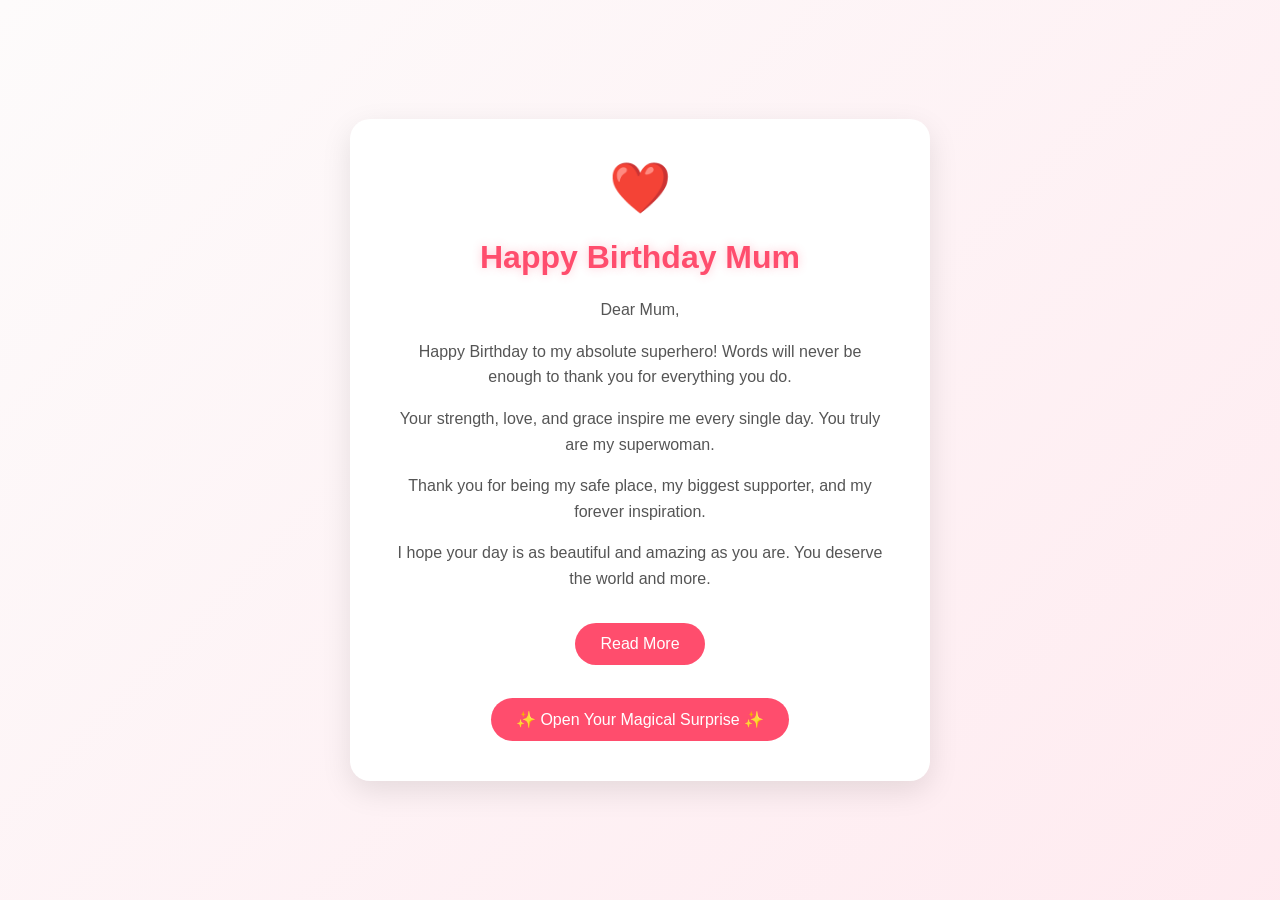
<file: index.html>
<!DOCTYPE html>
<html lang="en">
<head>
    <meta charset="UTF-8">
    <meta name="viewport" content="width=device-width, initial-scale=1.0">
    <title>Happy Birthday Mum ❤️</title>
    <link rel="stylesheet" href="style.css?v=5">
</head>
<body>

    <div class="butterflies">
        <span>🦋</span><span>🦋</span><span>🦋</span>
        <span>🦋</span><span>🦋</span><span>🦋</span>
    </div>

    <div class="card">
        <div class="heart">❤️</div>

        <h1 class="glow-text">Happy Birthday Mum</h1>

        <p class="fade delay1">Dear Mum,</p>

        <p class="fade delay2">
            Happy Birthday to my absolute superhero! Words will never be enough
            to thank you for everything you do.
        </p>

        <p class="fade delay3">
            Your strength, love, and grace inspire me every single day.
            You truly are my superwoman.
        </p>

        <p class="fade delay4">
            Thank you for being my safe place, my biggest supporter,
            and my forever inspiration.
        </p>

        <p class="fade delay5">
            I hope your day is as beautiful and amazing as you are.
            You deserve the world and more.
        </p>

        <button onclick="showMessage()" class="surprise-btn fade delay5">Read More</button>
        
        <div id="message"></div>
        <br>
        
        <a href="surprise.html" class="surprise-btn surprise-link fade delay5">
            ✨ Open Your Magical Surprise ✨
        </a>
    </div>

    <script src="script.js"></script>
</body>
</html>
</file>
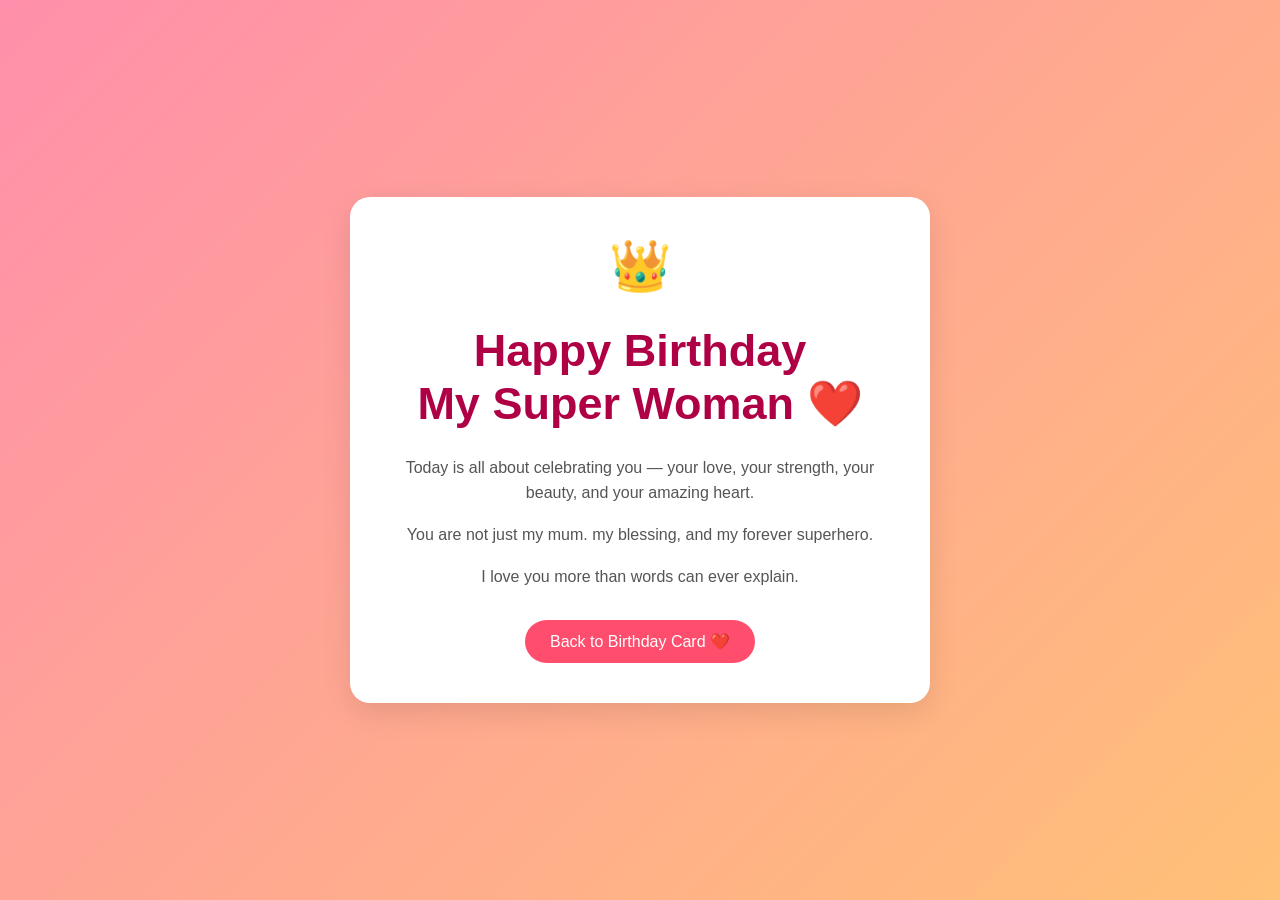
<file: surprise.html>
<!DOCTYPE html>
<html lang="en">
<head>
    <meta charset="UTF-8">
    <meta name="viewport" content="width=device-width, initial-scale=1.0">
    <title>My Super Woman ❤️</title>
    <link rel="stylesheet" href="style.css?v=5">
</head>
<body class="surprise-page">

    <div class="birthday-explosion">
        <span>🎉</span><span>🎊</span><span>✨</span><span>💖</span><span>🦋</span>
        <span>🎂</span><span>👑</span><span>❤️</span><span>🌟</span><span>🎁</span>
    </div>

    <div class="card surprise-card">
        <div class="heart">👑</div>

        <h1 class="superwoman-title">
            Happy Birthday<br>
            My Super Woman ❤️
        </h1>

        <p class="fade delay1">
            Today is all about celebrating you — your love, your strength,
            your beauty, and your amazing heart.
        </p>

        <p class="fade delay2">
            You are not just my mum. my blessing,
            and my forever superhero.
        </p>

        <p class="fade delay3">
            I love you more than words can ever explain.
        </p>

        <a href="index.html" class="surprise-btn surprise-link fade delay4">
            Back to Birthday Card ❤️
        </a>
    </div>

</body>
</html>
</file>
<file: style.css>
/* --- FOUNDATIONAL & BACKGROUND STYLES --- */
body {
    margin: 0;
    padding: 0;
    font-family: 'Segoe UI', Tahoma, Geneva, Verdana, sans-serif;
    /* Animated shifting gradient for main page */
    background: linear-gradient(-45deg, #fff0f3, #ffccd5, #ffe5ec, #fdfbfb);
    background-size: 400% 400%;
    animation: gradientShift 12s ease infinite;
    min-height: 100vh;
    display: flex;
    justify-content: center;
    align-items: center;
    overflow-x: hidden;
}

.surprise-page {
    /* Vibrant animated shifting gradient for surprise page */
    background: linear-gradient(-45deg, #ff4d6d, #ffb3c6, #ffd166, #ff8fab);
    background-size: 400% 400%;
    animation: gradientShift 8s ease infinite;
}

@keyframes gradientShift {
    0% { background-position: 0% 50%; }
    50% { background-position: 100% 50%; }
    100% { background-position: 0% 50%; }
}

/* --- CARD & TEXT STYLES --- */
.card {
    background: white;
    padding: 40px;
    border-radius: 20px;
    box-shadow: 0 10px 30px rgba(0,0,0,0.1);
    text-align: center;
    max-width: 500px;
    margin: 20px;
    z-index: 10;
    position: relative;
}

.heart {
    font-size: 50px;
    animation: heartbeat 1.5s infinite;
}

@keyframes heartbeat {
    0%, 100% { transform: scale(1); }
    50% { transform: scale(1.15); }
}

.glow-text {
    color: #ff4d6d;
    text-shadow: 0 0 10px rgba(255, 77, 109, 0.3);
}

p {
    color: #555;
    line-height: 1.6;
}

/* --- TEXT FADE-IN ANIMATIONS --- */
.fade {
    opacity: 0;
    animation: fadeIn 1s forwards;
}

.delay1 { animation-delay: 0.5s; }
.delay2 { animation-delay: 1.5s; }
.delay3 { animation-delay: 2.5s; }
.delay4 { animation-delay: 3.5s; }
.delay5 { animation-delay: 4.5s; }

@keyframes fadeIn {
    to { opacity: 1; }
}

/* --- BUTTON STYLES --- */
.surprise-btn {
    display: inline-block;
    margin-top: 15px;
    padding: 12px 25px;
    background-color: #ff4d6d;
    color: white;
    border: none;
    border-radius: 30px;
    font-size: 16px;
    font-family: inherit;
    cursor: pointer;
    text-decoration: none;
    transition: transform 0.3s ease, box-shadow 0.3s ease;
}

.surprise-btn:hover {
    transform: scale(1.05);
    box-shadow: 0 5px 15px rgba(255, 77, 109, 0.4);
}

.surprise-link {
    display: inline-block;
    text-decoration: none;
}

/* --- JS MESSAGE STYLE --- */
.magic-message {
    margin-top: 20px;
    color: #b00045;
    font-weight: bold;
    opacity: 0;
    animation: fadeIn 1s forwards;
}

/* --- BUTTERFLY ANIMATIONS --- */
.butterflies span {
    position: fixed;
    bottom: -80px;
    font-size: 40px;
    z-index: 1;
    animation-name: fly;
    animation-timing-function: linear;
    animation-iteration-count: infinite;
}

.butterflies span:nth-child(1) { left: 10%; animation-duration: 8s; animation-delay: 0s; }
.butterflies span:nth-child(2) { left: 25%; animation-duration: 10s; animation-delay: 2s; }
.butterflies span:nth-child(3) { left: 45%; animation-duration: 9s; animation-delay: 1s; }
.butterflies span:nth-child(4) { left: 60%; animation-duration: 11s; animation-delay: 3s; }
.butterflies span:nth-child(5) { left: 75%; animation-duration: 10s; animation-delay: 1.5s; }
.butterflies span:nth-child(6) { left: 90%; animation-duration: 12s; animation-delay: 4s; }

@keyframes fly {
    0% { transform: translateY(0) translateX(0) rotate(0deg); opacity: 0; }
    10% { opacity: 1; }
    50% { transform: translateY(-55vh) translateX(80px) rotate(30deg); }
    100% { transform: translateY(-120vh) translateX(-80px) rotate(-30deg); opacity: 0; }
}

/* --- SURPRISE PAGE SPECIFIC ANIMATIONS --- */
.surprise-card {
    animation: surprisePop 1.2s ease forwards, floatCard 5s ease-in-out infinite 1.2s;
}

@keyframes floatCard {
    0%, 100% { transform: translateY(0px); }
    50% { transform: translateY(-10px); }
}

.superwoman-title {
    font-size: 45px;
    color: #b00045;
    margin-bottom: 25px;
    animation: superGlow 1.5s ease-in-out infinite alternate;
}

.birthday-explosion span {
    position: fixed;
    top: 50%;
    left: 50%;
    font-size: 42px;
    z-index: 3;
    animation: explode 2.5s ease-out infinite;
}

@keyframes explode {
    0% {
        transform: translate(-50%, -50%) scale(0);
        opacity: 1;
    }
    100% {
        transform: translate(
            calc(-50% + var(--x, 200px)),
            calc(-50% + var(--y, -200px))
        ) scale(1.5) rotate(360deg);
        opacity: 0;
    }
}

.birthday-explosion span:nth-child(1) { --x: -300px; --y: -220px; animation-delay: 0s; }
.birthday-explosion span:nth-child(2) { --x: 300px; --y: -220px; animation-delay: 0.1s; }
.birthday-explosion span:nth-child(3) { --x: -250px; --y: 180px; animation-delay: 0.2s; }
.birthday-explosion span:nth-child(4) { --x: 250px; --y: 180px; animation-delay: 0.3s; }
.birthday-explosion span:nth-child(5) { --x: 0px; --y: -300px; animation-delay: 0.4s; }
.birthday-explosion span:nth-child(6) { --x: 0px; --y: 250px; animation-delay: 0.5s; }
.birthday-explosion span:nth-child(7) { --x: -380px; --y: 0px; animation-delay: 0.6s; }
.birthday-explosion span:nth-child(8) { --x: 380px; --y: 0px; animation-delay: 0.7s; }
.birthday-explosion span:nth-child(9) { --x: -180px; --y: -320px; animation-delay: 0.8s; }
.birthday-explosion span:nth-child(10) { --x: 180px; --y: -320px; animation-delay: 0.9s; }

@keyframes surprisePop {
    0% { opacity: 0; transform: scale(0.4) rotate(-8deg); }
    70% { transform: scale(1.08) rotate(2deg); }
    100% { opacity: 1; transform: scale(1) rotate(0deg); }
}

@keyframes superGlow {
    from { text-shadow: 0 0 15px #ff8fab; }
    to { text-shadow: 0 0 20px #ff006e, 0 0 40px #ffbe0b; }
}
</file>
